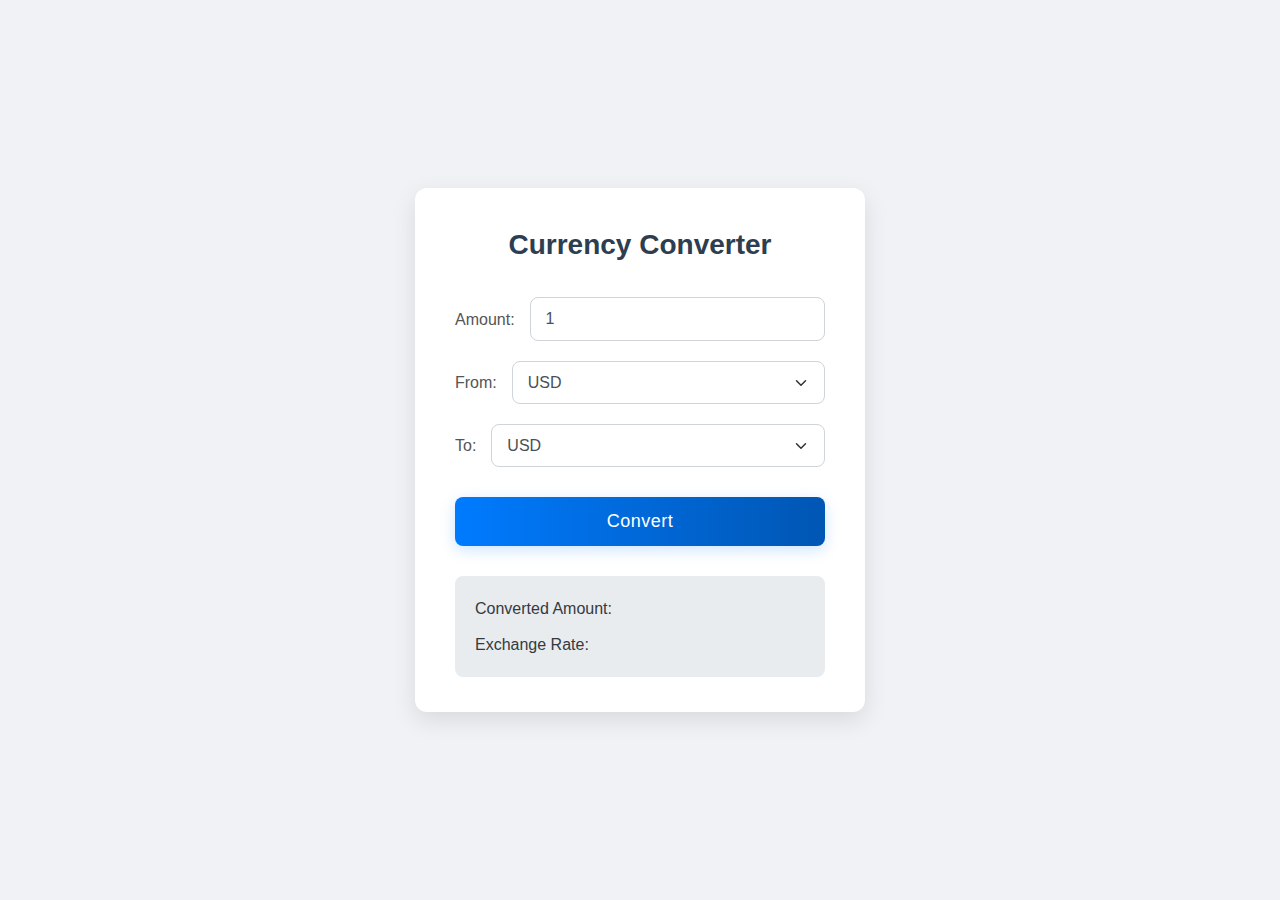
<file: index.html>
<!DOCTYPE html>
<html lang="en">
<head>
    <meta charset="UTF-8">
    <meta name="viewport" content="width=device-width, initial-scale=1.0">
    <title>Currency Converter</title>
    <link rel="stylesheet" href="styles.css">
</head>
<body>
    <div class="converter-container">
        <h1>Currency Converter</h1>
        <div class="input-group">
            <label for="amount">Amount:</label>
            <input type="number" id="amount" value="1">
        </div>
        <div class="currency-select">
            <label for="fromCurrency">From:</label>
            <select id="fromCurrency">
            </select>
        </div>
        <div class="currency-select">
            <label for="toCurrency">To:</label>
            <select id="toCurrency">
            </select>
        </div>
        <button id="convertButton">Convert</button>
        <div class="result">
            <p>Converted Amount: <span id="convertedAmount"></span></p>
            <p>Exchange Rate: <span id="exchangeRate"></span></p>
        </div>
    </div>

    <script src="script.js"></script>
</body>
</html>
</file>
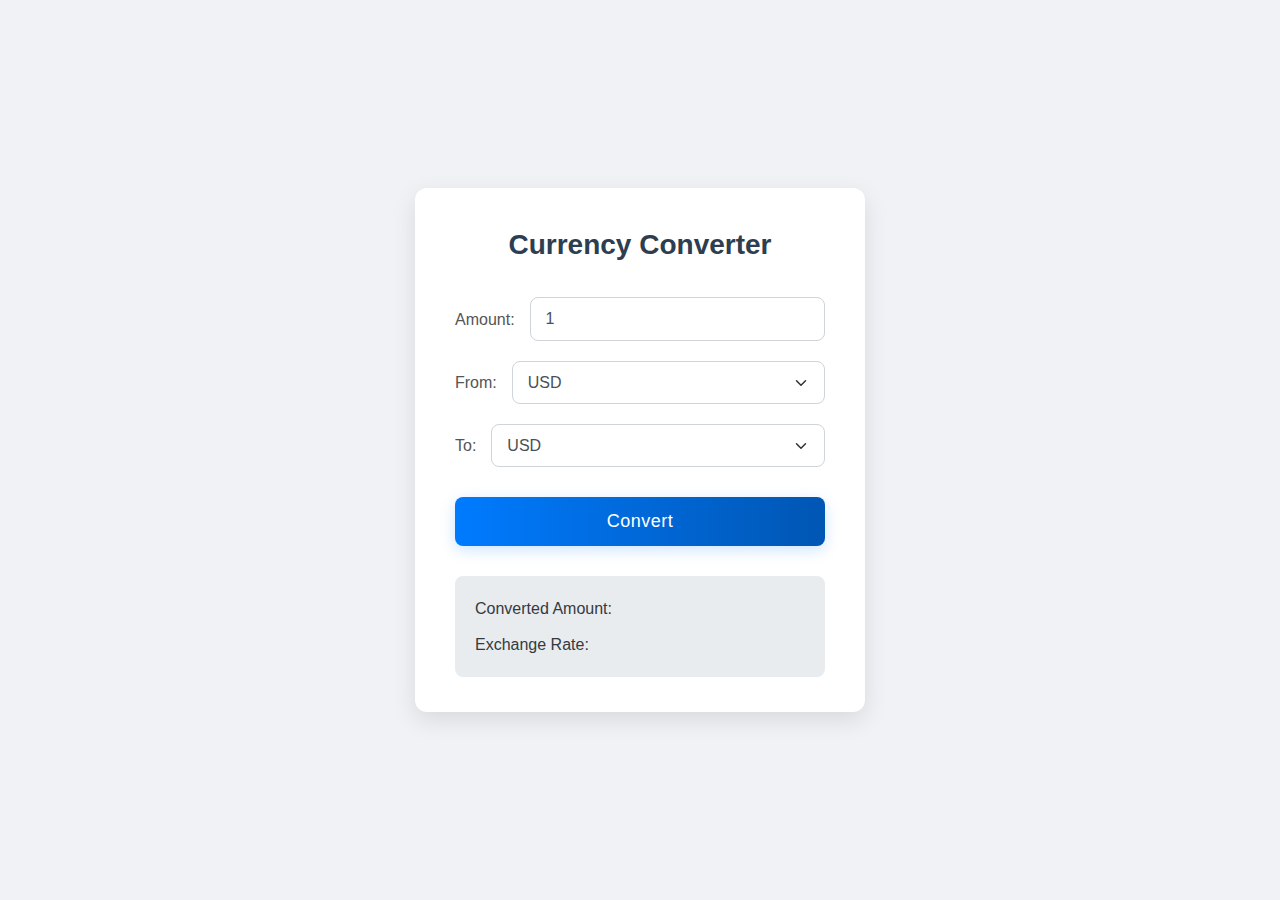
<file: currencyconverter/currencyconverter.html>
<!DOCTYPE html>
<html lang="en">
<head>
    <meta charset="UTF-8">
    <meta name="viewport" content="width=device-width, initial-scale=1.0">
    <title>Currency Converter</title>
    <link rel="stylesheet" href="currencyconverter.css">
</head>
<body>
    <div class="converter-container">
        <h1>Currency Converter</h1>
        <div class="input-group">
            <label for="amount">Amount:</label>
            <input type="number" id="amount" value="1">
        </div>
        <div class="currency-select">
            <label for="fromCurrency">From:</label>
            <select id="fromCurrency">
            </select>
        </div>
        <div class="currency-select">
            <label for="toCurrency">To:</label>
            <select id="toCurrency">
            </select>
        </div>
        <button id="convertButton">Convert</button>
        <div class="result">
            <p>Converted Amount: <span id="convertedAmount"></span></p>
            <p>Exchange Rate: <span id="exchangeRate"></span></p>
        </div>
    </div>

    <script src="currencyconverter.js"></script>
</body>
</html>
</file>
<file: styles.css>
/*body {
    font-family: sans-serif;
    display: flex;
    justify-content: center;
    align-items: center;
    min-height: 100vh;
    background-color: #f4f4f4;
    margin: 0;
}

.converter-container {
    background-color: #fff;
    padding: 30px;
    border-radius: 8px;
    box-shadow: 0 2px 5px rgba(0, 0, 0, 0.1);
    text-align: center;
}

h1 {
    color: #333;
    margin-bottom: 20px;
}

.input-group, .currency-select {
    margin-bottom: 15px;
    display: flex;
    align-items: center;
    justify-content: space-between;
}

label {
    flex-basis: 30%;
    text-align: left;
    margin-right: 10px;
    color: #555;
}

input[type="number"], select {
    flex-basis: 70%;
    padding: 10px;
    border: 1px solid #ccc;
    border-radius: 4px;
    box-sizing: border-box;
}

button {
    padding: 12px 20px;
    background-color: #007bff;
    color: white;
    border: none;
    border-radius: 4px;
    cursor: pointer;
    font-size: 16px;
    transition: background-color 0.3s ease;
    margin-top: 20px;
}

button:hover {
    background-color: #0056b3;
}

.result {
    margin-top: 20px;
    font-weight: bold;
    color: #333;
}

.result span {
    font-weight: normal;
    color: #777;
}*/
/* --- Global Resets & Body Styling --- */
* {
    margin: 0;
    padding: 0;
    box-sizing: border-box;
}

body {
    font-family: 'Segoe UI', Tahoma, Geneva, Verdana, sans-serif;
    display: flex;
    justify-content: center;
    align-items: center;
    min-height: 100vh;
    background-color: #f0f2f5;
    color: #333;
    line-height: 1.6;
}

.converter-container {
    background-color: #ffffff;
    padding: 35px 40px;
    border-radius: 12px;
    box-shadow: 0 8px 25px rgba(0, 0, 0, 0.1);
    width: 100%;
    max-width: 450px;
    text-align: center;
}

h1 {
    color: #2c3e50;
    margin-bottom: 30px;
    font-size: 28px;
    font-weight: 600;
}

.input-group,
.currency-select {
    margin-bottom: 20px;
    display: flex;
    align-items: center;
    gap: 15px;
}

label {
    flex-basis: auto;
    font-weight: 500;
    color: #555;
    text-align: left;
    white-space: nowrap;
}

input[type="number"],
select {
    flex-grow: 1;
    padding: 12px 15px;
    border: 1px solid #ced4da;
    border-radius: 8px;
    font-size: 16px;
    color: #495057;
    background-color: #fff;
    transition: border-color 0.2s ease-in-out, box-shadow 0.2s ease-in-out;
}

input[type="number"]:focus,
select:focus {
    border-color: #007bff;
    box-shadow: 0 0 0 0.2rem rgba(0, 123, 255, 0.25);
    outline: none;
}

select {
    appearance: none;
    -webkit-appearance: none;
    -moz-appearance: none;
    background-image: url("data:image/svg+xml,%3Csvg xmlns='http://www.w3.org/2000/svg' viewBox='0 0 16 16'%3E%3Cpath fill='none' stroke='%23333' stroke-linecap='round' stroke-linejoin='round' stroke-width='2' d='M2 5l6 6 6-6'/%3E%3C/svg%3E");
    background-repeat: no-repeat;
    background-position: right 15px center;
    background-size: 16px 12px;
    padding-right: 40px;
}

button {
    width: 100%;
    padding: 14px 20px;
    background-image: linear-gradient(to right, #007bff, #0056b3);
    color: white;
    border: none;
    border-radius: 8px;
    cursor: pointer;
    font-size: 18px;
    font-weight: 500;
    letter-spacing: 0.5px;
    transition: transform 0.2s ease, box-shadow 0.2s ease;
    margin-top: 10px;
    box-shadow: 0 4px 15px rgba(0, 123, 255, 0.2);
}

button:hover {
    background-image: linear-gradient(to right, #0056b3, #004085);
    transform: translateY(-2px);
    box-shadow: 0 6px 20px rgba(0, 123, 255, 0.3);
}

button:active {
    transform: translateY(0);
    box-shadow: 0 4px 15px rgba(0, 123, 255, 0.2);
}

.result {
    margin-top: 30px;
    padding: 20px;
    background-color: #e9ecef;
    border-radius: 8px;
    text-align: left;
}

.result p {
    margin-bottom: 10px;
    font-size: 16px;
    color: #343a40;
}

.result p:last-child {
    margin-bottom: 0;
}

.result span {
    font-weight: 600;
    color: #007bff;
}

@media (max-width: 500px) {
    .converter-container {
        margin: 20px;
        padding: 25px 20px;
    }

    h1 {
        font-size: 24px;
        margin-bottom: 25px;
    }

    .input-group,
    .currency-select {
        flex-direction: column;
        align-items: stretch;
        gap: 8px;
    }

    label {
        text-align: left;
        margin-bottom: 5px;
    }

    input[type="number"],
    select {
        width: 100%;
    }

    button {
        font-size: 16px;
        padding: 12px 15px;
    }

    .result {
        padding: 15px;
    }

    .result p {
        font-size: 15px;
    }
    /* Ensure uniform form control styles */
input[type="number"],
select,
button {
  width: 100%;
  padding: 10px;
  font-size: 16px;
  box-sizing: border-box;
  border-radius: 5px;
  border: 1px solid #ccc;
}

/* Align label and control vertically */
label {
  display: block;
  margin-top: 10px;
  margin-bottom: 5px;
  font-weight: bold;
}

/* Style the button */
button {
  margin-top: 20px;
  background: linear-gradient(to right, #0066ff, #0033cc);
  color: white;
  font-weight: bold;
  border: none;
  cursor: pointer;
  transition: background 0.3s;
}

button:hover {
  background: linear-gradient(to right, #0052cc, #001f80);
}

}
</file>
<file: currencyconverter/currencyconverter.css>
/*body {
    font-family: sans-serif;
    display: flex;
    justify-content: center;
    align-items: center;
    min-height: 100vh;
    background-color: #f4f4f4;
    margin: 0;
}

.converter-container {
    background-color: #fff;
    padding: 30px;
    border-radius: 8px;
    box-shadow: 0 2px 5px rgba(0, 0, 0, 0.1);
    text-align: center;
}

h1 {
    color: #333;
    margin-bottom: 20px;
}

.input-group, .currency-select {
    margin-bottom: 15px;
    display: flex;
    align-items: center;
    justify-content: space-between;
}

label {
    flex-basis: 30%;
    text-align: left;
    margin-right: 10px;
    color: #555;
}

input[type="number"], select {
    flex-basis: 70%;
    padding: 10px;
    border: 1px solid #ccc;
    border-radius: 4px;
    box-sizing: border-box;
}

button {
    padding: 12px 20px;
    background-color: #007bff;
    color: white;
    border: none;
    border-radius: 4px;
    cursor: pointer;
    font-size: 16px;
    transition: background-color 0.3s ease;
    margin-top: 20px;
}

button:hover {
    background-color: #0056b3;
}

.result {
    margin-top: 20px;
    font-weight: bold;
    color: #333;
}

.result span {
    font-weight: normal;
    color: #777;
}*/
/* --- Global Resets & Body Styling --- */
* {
    margin: 0;
    padding: 0;
    box-sizing: border-box;
}

body {
    font-family: 'Segoe UI', Tahoma, Geneva, Verdana, sans-serif;
    display: flex;
    justify-content: center;
    align-items: center;
    min-height: 100vh;
    background-color: #f0f2f5;
    color: #333;
    line-height: 1.6;
}

.converter-container {
    background-color: #ffffff;
    padding: 35px 40px;
    border-radius: 12px;
    box-shadow: 0 8px 25px rgba(0, 0, 0, 0.1);
    width: 100%;
    max-width: 450px;
    text-align: center;
}

h1 {
    color: #2c3e50;
    margin-bottom: 30px;
    font-size: 28px;
    font-weight: 600;
}

.input-group,
.currency-select {
    margin-bottom: 20px;
    display: flex;
    align-items: center;
    gap: 15px;
}

label {
    flex-basis: auto;
    font-weight: 500;
    color: #555;
    text-align: left;
    white-space: nowrap;
}

input[type="number"],
select {
    flex-grow: 1;
    padding: 12px 15px;
    border: 1px solid #ced4da;
    border-radius: 8px;
    font-size: 16px;
    color: #495057;
    background-color: #fff;
    transition: border-color 0.2s ease-in-out, box-shadow 0.2s ease-in-out;
}

input[type="number"]:focus,
select:focus {
    border-color: #007bff;
    box-shadow: 0 0 0 0.2rem rgba(0, 123, 255, 0.25);
    outline: none;
}

select {
    appearance: none;
    -webkit-appearance: none;
    -moz-appearance: none;
    background-image: url("data:image/svg+xml,%3Csvg xmlns='http://www.w3.org/2000/svg' viewBox='0 0 16 16'%3E%3Cpath fill='none' stroke='%23333' stroke-linecap='round' stroke-linejoin='round' stroke-width='2' d='M2 5l6 6 6-6'/%3E%3C/svg%3E");
    background-repeat: no-repeat;
    background-position: right 15px center;
    background-size: 16px 12px;
    padding-right: 40px;
}

button {
    width: 100%;
    padding: 14px 20px;
    background-image: linear-gradient(to right, #007bff, #0056b3);
    color: white;
    border: none;
    border-radius: 8px;
    cursor: pointer;
    font-size: 18px;
    font-weight: 500;
    letter-spacing: 0.5px;
    transition: transform 0.2s ease, box-shadow 0.2s ease;
    margin-top: 10px;
    box-shadow: 0 4px 15px rgba(0, 123, 255, 0.2);
}

button:hover {
    background-image: linear-gradient(to right, #0056b3, #004085);
    transform: translateY(-2px);
    box-shadow: 0 6px 20px rgba(0, 123, 255, 0.3);
}

button:active {
    transform: translateY(0);
    box-shadow: 0 4px 15px rgba(0, 123, 255, 0.2);
}

.result {
    margin-top: 30px;
    padding: 20px;
    background-color: #e9ecef;
    border-radius: 8px;
    text-align: left;
}

.result p {
    margin-bottom: 10px;
    font-size: 16px;
    color: #343a40;
}

.result p:last-child {
    margin-bottom: 0;
}

.result span {
    font-weight: 600;
    color: #007bff;
}

@media (max-width: 500px) {
    .converter-container {
        margin: 20px;
        padding: 25px 20px;
    }

    h1 {
        font-size: 24px;
        margin-bottom: 25px;
    }

    .input-group,
    .currency-select {
        flex-direction: column;
        align-items: stretch;
        gap: 8px;
    }

    label {
        text-align: left;
        margin-bottom: 5px;
    }

    input[type="number"],
    select {
        width: 100%;
    }

    button {
        font-size: 16px;
        padding: 12px 15px;
    }

    .result {
        padding: 15px;
    }

    .result p {
        font-size: 15px;
    }
    /* Ensure uniform form control styles */
input[type="number"],
select,
button {
  width: 100%;
  padding: 10px;
  font-size: 16px;
  box-sizing: border-box;
  border-radius: 5px;
  border: 1px solid #ccc;
}

/* Align label and control vertically */
label {
  display: block;
  margin-top: 10px;
  margin-bottom: 5px;
  font-weight: bold;
}

/* Style the button */
button {
  margin-top: 20px;
  background: linear-gradient(to right, #0066ff, #0033cc);
  color: white;
  font-weight: bold;
  border: none;
  cursor: pointer;
  transition: background 0.3s;
}

button:hover {
  background: linear-gradient(to right, #0052cc, #001f80);
}

}
</file>
